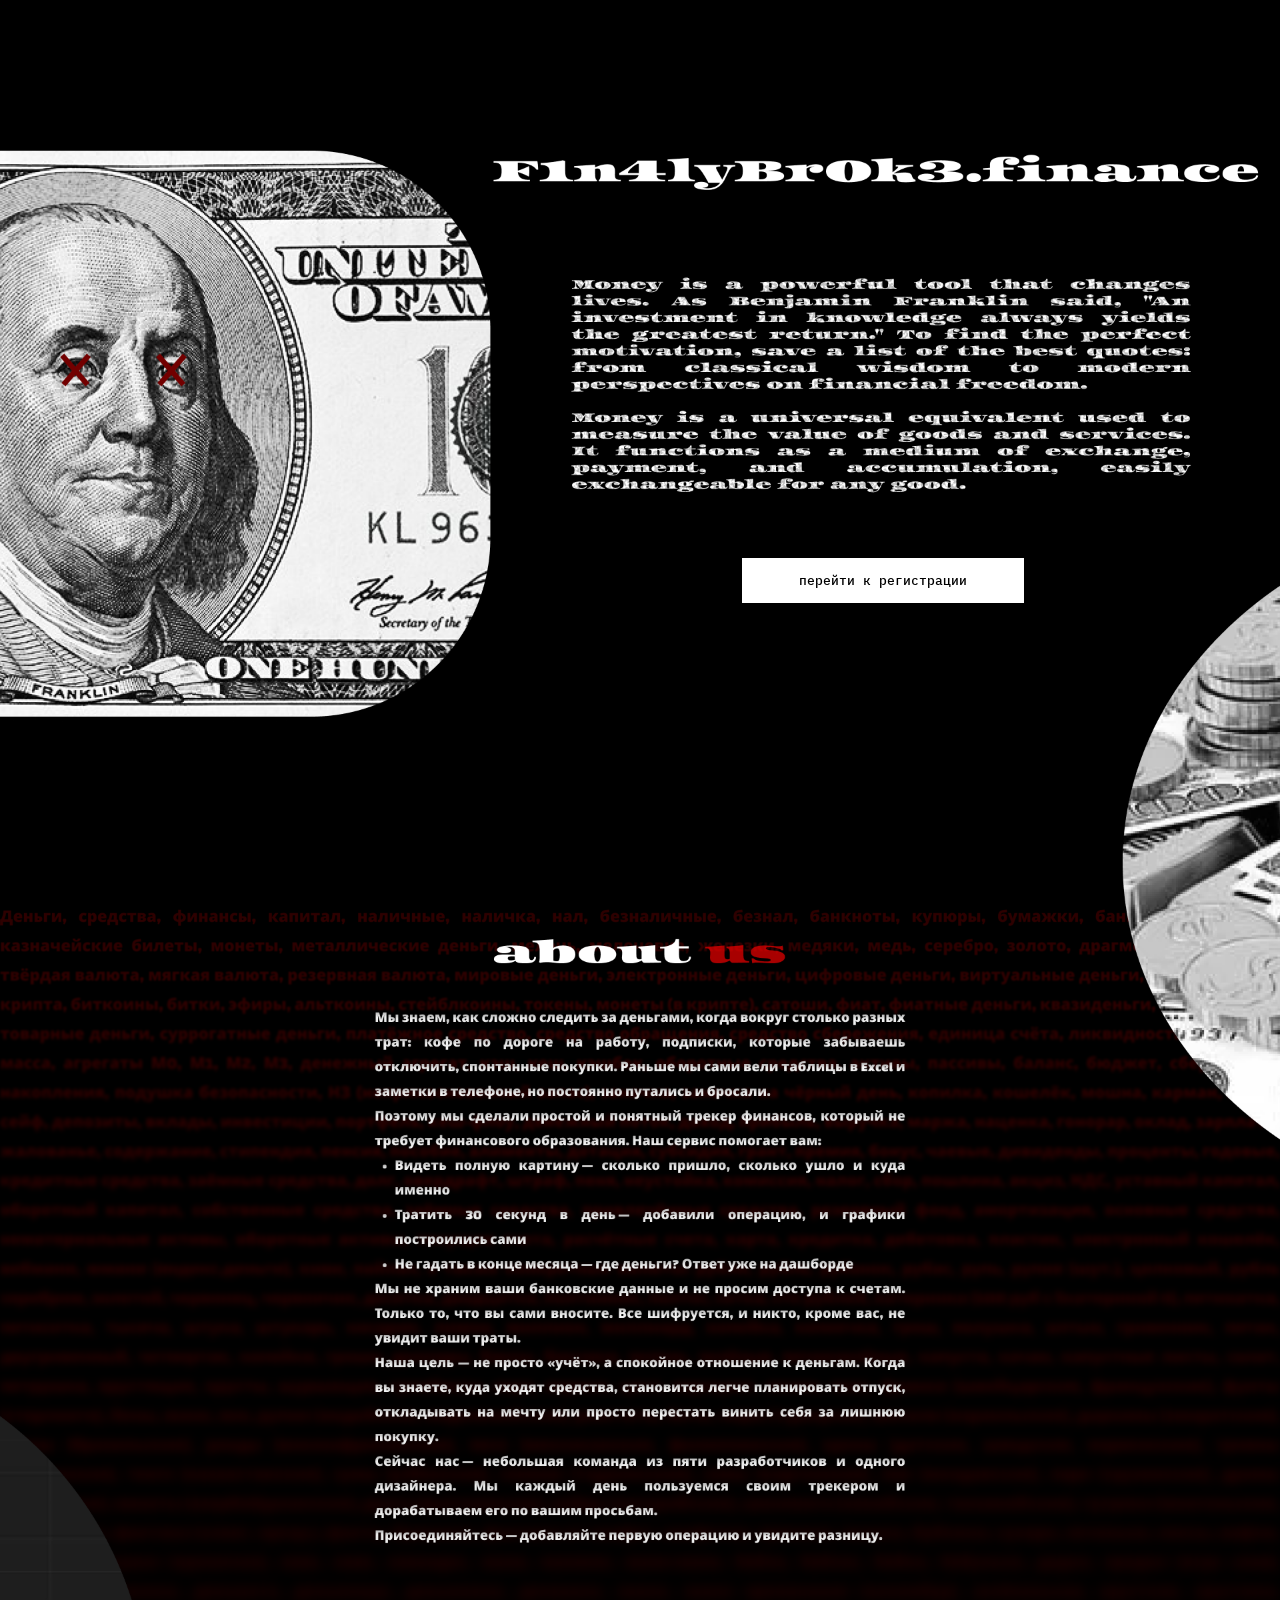
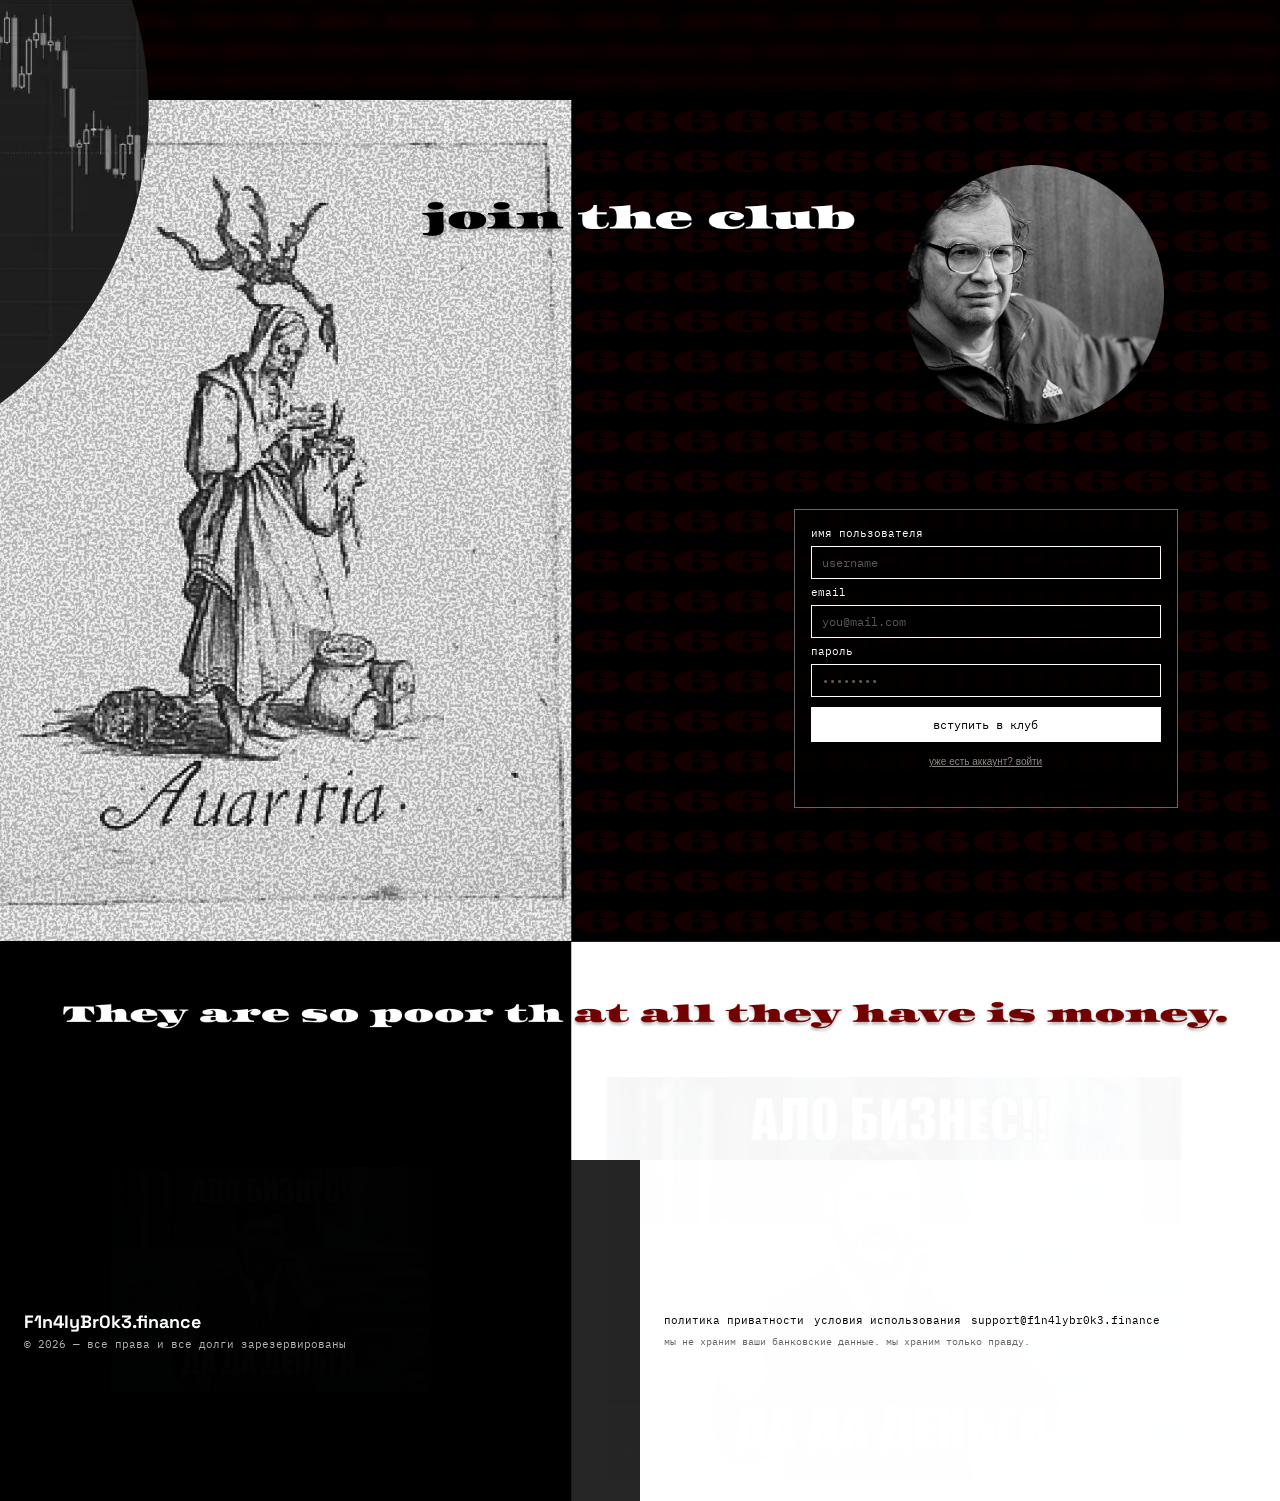
<file: Frontend/index.html>
<!DOCTYPE html>
<html lang="ru">
<head>
  <meta charset="UTF-8">
  <meta name="viewport" content="width=device-width, initial-scale=1.0">
  <title>F1n4lyBr0k3.finance</title>
  <link rel="preconnect" href="https://fonts.googleapis.com">
  <link rel="preconnect" href="https://fonts.gstatic.com" crossorigin>
  <link href="https://fonts.googleapis.com/css2?family=IBM+Plex+Mono:wght@400;500&family=Space+Grotesk:wght@700&display=swap" rel="stylesheet">
  <link rel="stylesheet" href="css/base.css">
  <link rel="stylesheet" href="css/landing.css">
</head>
<body>

  <div id="page-landing" class="page page--active">
    <div class="landing">
      <img src="images/Slide_16_9_-_1_2.png" alt="" class="landing__bg" draggable="false">
      <a href="#registration" class="overlay overlay--cta">перейти к регистрации</a>

      <section id="registration" class="overlay overlay--form">
        <form class="registration-form" id="register-form">
          <label class="form-label" for="reg-username">имя пользователя</label>
          <input type="text" id="reg-username" placeholder="username" autocomplete="username" required>

          <label class="form-label" for="reg-email">email</label>
          <input type="email" id="reg-email" placeholder="you@mail.com" autocomplete="email" required>

          <label class="form-label" for="reg-password">пароль</label>
          <input type="password" id="reg-password" placeholder="••••••••" autocomplete="new-password" required>

          <button type="submit" class="btn-submit" id="btn-submit">вступить в клуб</button>
          <button type="button" class="btn-switch" id="btn-switch-auth" style="margin-top:4px;padding:4px;background:transparent;color:#888;border:none;font-size:10px;cursor:pointer;text-decoration:underline;">
            уже есть аккаунт? войти
          </button>
          <p id="register-error" class="form-error" aria-live="polite"></p>
        </form>
      </section>

      <footer class="overlay overlay--footer">
        <div class="footer-left">
          <p class="footer-brand">F1n4lyBr0k3.finance</p>
          <p class="footer-copy">© 2026 — все права и все долги зарезервированы</p>
        </div>
        <div class="footer-right">
          <nav class="footer-nav">
            <a href="#">политика приватности</a>
            <a href="#">условия использования</a>
            <a href="mailto:support@f1n4lybr0k3.finance">support@f1n4lybr0k3.finance</a>
          </nav>
          <p class="footer-tagline">мы не храним ваши банковские данные. мы храним только правду.</p>
        </div>
      </footer>
    </div>
  </div>

  <script src="js/logger.js"></script>
  <script src="js/app.js"></script>
</body>
</html>
</file>
<file: Frontend/css/base.css>
*, *::before, *::after {
  margin: 0;
  padding: 0;
  box-sizing: border-box;
}

html {
  scroll-behavior: smooth;
}

body {
  background: #000;
  font-family: 'IBM Plex Mono', monospace;
}

.page {
  display: none;
}

.page--active {
  display: block;
}

.form-error {
  min-height: 14px;
  font-size: clamp(8px, 0.85vw, 10px);
  color: #ff0000;
  text-align: center;
}
</file>
<file: Frontend/css/landing.css>
.landing {
  position: relative;
  width: 100%;
  max-width: 1440px;
  margin: 0 auto;
}

.landing__bg {
  display: block;
  width: 100%;
  height: auto;
  pointer-events: none;
  user-select: none;
}

.overlay {
  position: absolute;
  z-index: 2;
}

.overlay--cta {
  top: 18%;
  left: 58%;
  width: 22%;
  padding: 12px 16px;
  background: #ffffff;
  color: #000;
  font-size: clamp(10px, 1.1vw, 13px);
  font-weight: 500;
  text-align: center;
  text-decoration: none;
  text-transform: lowercase;
  border: 2px solid #ffffff;
  transition: background 0.2s, color 0.2s, box-shadow 0.2s;
}

.overlay--cta:hover {
  background: #000;
  color: #fff;
  box-shadow: 3px 3px 0 #ffffff;
}

.overlay--form {
  top: 68%;
  left: 62%;
  width: 30%;
  scroll-margin-top: 20px;
}

.registration-form {
  display: flex;
  flex-direction: column;
  gap: 6px;
  padding: 16px;
  background: rgba(0, 0, 0, 0.75);
  border: 1px solid rgba(255, 255, 255, 0.4);
  backdrop-filter: blur(2px);
}

.form-label {
  font-size: clamp(8px, 0.9vw, 11px);
  color: #fff;
  text-transform: lowercase;
}

.registration-form input {
  width: 100%;
  padding: 8px 10px;
  background: transparent;
  border: 1px solid #fff;
  border-radius: 0;
  color: #fff;
  font-family: inherit;
  font-size: clamp(9px, 1vw, 12px);
  outline: none;
}

.registration-form input::placeholder {
  color: rgba(255, 255, 255, 0.35);
}

.registration-form input:focus {
  border-color: #fff;
}

.btn-submit {
  margin-top: 4px;
  padding: 10px;
  background: #fff;
  color: #000;
  border: none;
  font-family: inherit;
  font-size: clamp(9px, 1vw, 12px);
  text-transform: lowercase;
  cursor: pointer;
}

.btn-submit:hover {
  background: #000;
  color: #fff;
}

.overlay--footer {
  bottom: 0;
  left: 0;
  width: 100%;
  height: 11%;
  display: grid;
  grid-template-columns: 1fr 1fr;
}

.footer-left {
  background: rgba(0, 0, 0, 0.85);
  color: #fff;
  padding: 16px 24px;
  display: flex;
  flex-direction: column;
  justify-content: center;
  gap: 4px;
}

.footer-right {
  background: rgba(255, 255, 255, 0.92);
  color: #000;
  padding: 16px 24px;
  display: flex;
  flex-direction: column;
  justify-content: center;
  gap: 8px;
}

.footer-brand {
  font-family: 'Space Grotesk', sans-serif;
  font-size: clamp(12px, 1.4vw, 18px);
  font-weight: 700;
}

.footer-copy {
  font-size: clamp(8px, 0.85vw, 11px);
  opacity: 0.7;
}

.footer-nav {
  display: flex;
  flex-wrap: wrap;
  gap: 10px;
}

.footer-nav a {
  font-size: clamp(8px, 0.85vw, 11px);
  color: #000;
  text-decoration: none;
  text-transform: lowercase;
}

.footer-nav a:hover {
  color: #ff0000;
}

.footer-tagline {
  font-size: clamp(7px, 0.75vw, 10px);
  opacity: 0.6;
}

@media (max-width: 768px) {
  .landing__bg {
    display: none;
  }

  .landing {
    min-height: 100vh;
    background: #000;
    padding: 40px 20px 0;
  }

  .overlay {
    position: static;
    width: 100% !important;
    margin-bottom: 24px;
  }

  .overlay--footer {
    height: auto;
    grid-template-columns: 1fr;
  }
}
</file>
